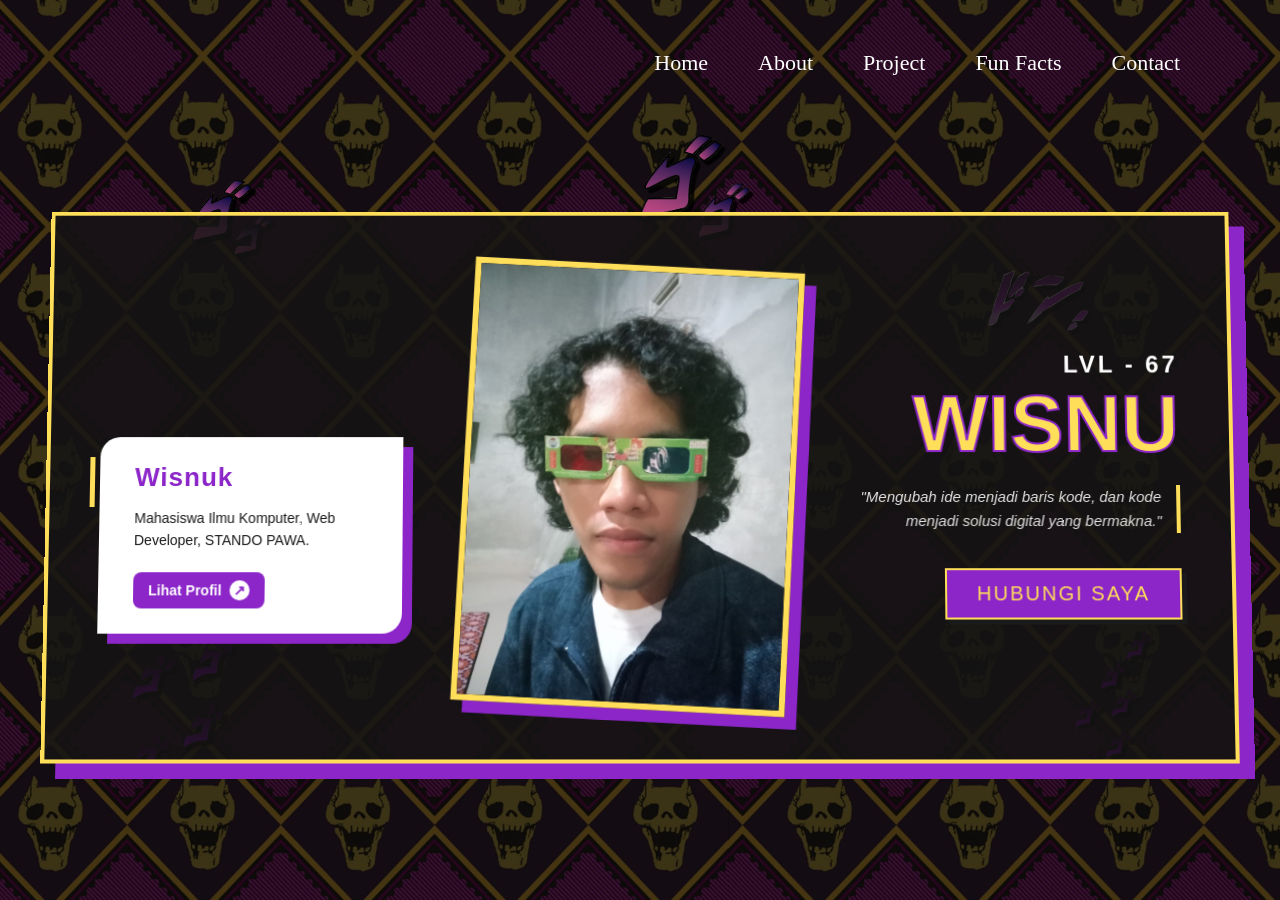
<file: index.html>
<!DOCTYPE html>
<html lang="en">
<head>
    <meta charset="UTF-8">
    <meta name="viewport" content="width=device-width, initial-scale=1.0">
    <title>Portofolio Wisnu</title>
    <link rel="stylesheet" href="css/style.css">
</head>
<body>
    <header>
        <div class="nav-link">
            <a href="index.html">Home</a>
            <a href="about.html">About</a>
            <a href="project.html">Project</a>
            <a href="funfacts.html">Fun Facts</a>
            <a href="contact.html">Contact</a>
        </div>
    </header>
    <main class="jojo-wrapper">
        <div class="gogogo-container">
            <img src="assets/menacing.png" class="gogo g1" alt="menacing">
            <img src="assets/menacing2.png" class="gogo g2" alt="menacing">
            <img src="assets/menacing3.png" class="gogo g3" alt="menacing">
            <img src="assets/menacing2.png" class="gogo g4" alt="menacing">
            <img src="assets/menacing.png" class="gogo g5" alt="menacing">
        </div>

        <div class="jojo-layout" style="align-items: center;">
            <div class="jojo-hero-info">
                <h2 class="info-title">Wisnuk</h2>
                <p class="info-desc">Mahasiswa Ilmu Komputer, Web Developer, STANDO PAWA.</p>
                <div class="info-link">
                    <a href="about.html" class="jojo-btn-small">Lihat Profil <span class="arrow">↗</span></a>
                </div>
            </div>

            <div class="jojo-hero-character">
                <div class="character-placeholder">
                    <img src="assets/Wisnu.jpeg" alt="Foto Wisnu" class="hero-character-img">
                </div>
            </div>

            <div class="jojo-hero-side">
                <h3 class="hero-level">LVL - 67</h3>
                <h1 class="hero-main-name">WISNU</h1>
                <p class="hero-quote">"Mengubah ide menjadi baris kode, dan kode menjadi solusi digital yang bermakna."</p>
                <div class="action-button-jojo">
                    <a href="contact.html">HUBUNGI SAYA</a>
                </div>
            </div>
        </div>
    </main>

    <footer>

    </footer>

</body>
</html>
</file>
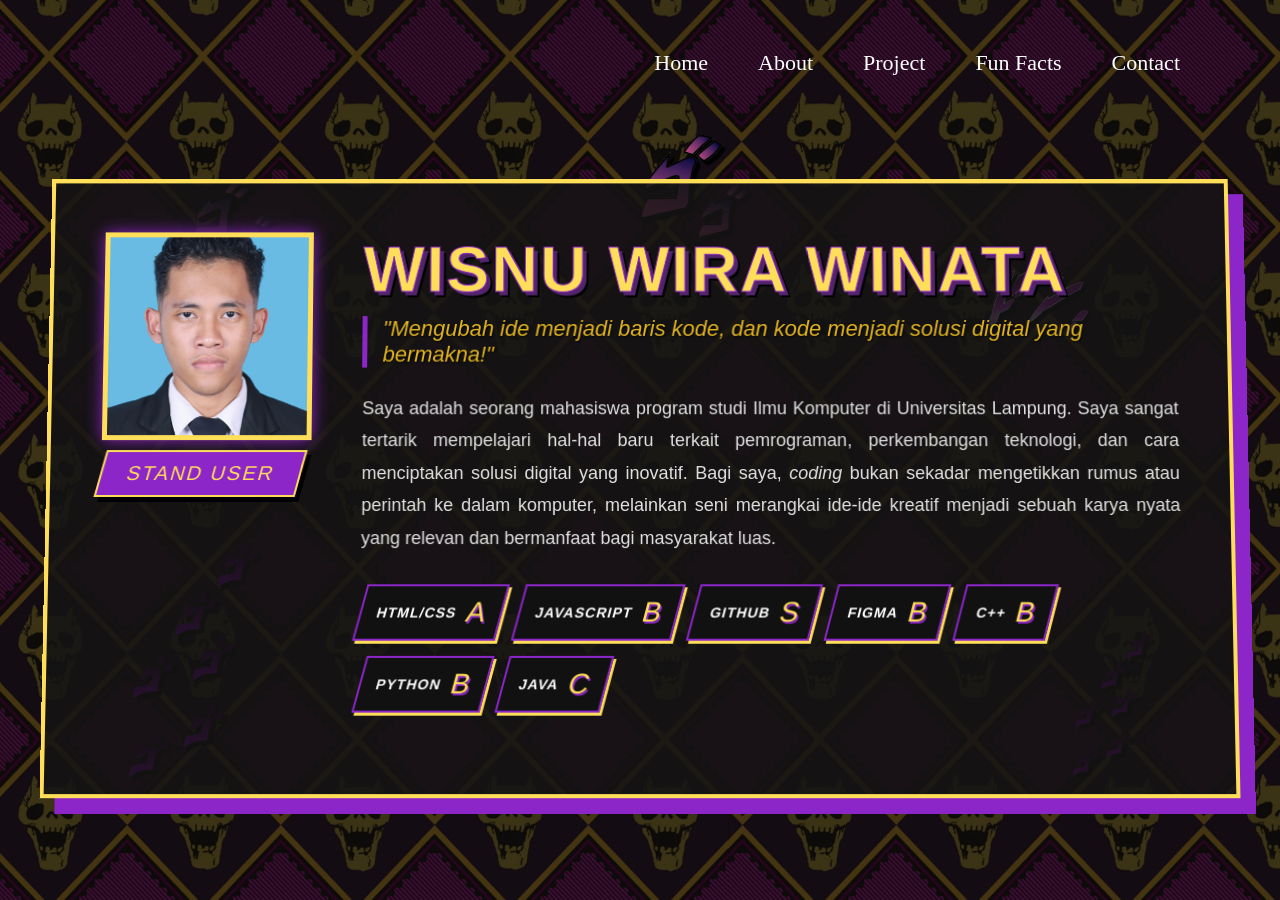
<file: about.html>
<!DOCTYPE html>
<html lang="en">

<head>
    <meta charset="UTF-8">
    <meta name="viewport" content="width=device-width, initial-scale=1.0">
    <title>Portofolio Wisnu</title>
    <link rel="stylesheet" href="css/style.css">
</head>

<body>
    <header>
        <div class="nav-link">
            <a href="index.html">Home</a>
            <a href="about.html">About</a>
            <a href="project.html">Project</a>
            <a href="funfacts.html">Fun Facts</a>
            <a href="contact.html">Contact</a>
        </div>
    </header>

    <main class="jojo-wrapper">
        <div class="gogogo-container">
            <img src="assets/menacing.png" class="gogo g1" alt="menacing">
            <img src="assets/menacing2.png" class="gogo g2" alt="menacing">
            <img src="assets/menacing3.png" class="gogo g3" alt="menacing">
            <img src="assets/menacing2.png" class="gogo g4" alt="menacing">
            <img src="assets/menacing.png" class="gogo g5" alt="menacing">
        </div>

        <div class="jojo-layout">
            <div class="jojo-profile-section">
                <div class="jojo-profile-box">
                    <div class="stand-aura">
                    </div>
                    <div class="character-box">
                        <img src="assets/wisnuprofile.jpg" alt="Foto Wisnu">
                    </div>
                </div>
                <div class="jojo-role-badge">STAND USER</div>
            </div>

            <div class="jojo-info-section">
                <h1 class="jojo-name">WISNU WIRA WINATA</h1>
                <p class="jojo-catchphrase">"Mengubah ide menjadi baris kode, dan kode menjadi solusi digital yang
                    bermakna!"</p>

                <div class="jojo-bio">
                    <p>Saya adalah seorang mahasiswa program studi Ilmu Komputer di Universitas Lampung. Saya sangat
                        tertarik mempelajari hal-hal baru terkait pemrograman, perkembangan teknologi, dan cara
                        menciptakan solusi digital yang inovatif. Bagi saya, <em>coding</em> bukan sekadar mengetikkan
                        rumus atau perintah ke dalam komputer, melainkan seni merangkai ide-ide kreatif menjadi sebuah
                        karya nyata yang relevan dan bermanfaat bagi masyarakat luas.</p>
                </div>

                <div class="jojo-stand-stats">
                    <div class="stat"><span class="stat-name">HTML/CSS</span><span class="stat-grade">A</span></div>
                    <div class="stat"><span class="stat-name">JAVASCRIPT</span><span class="stat-grade">B</span></div>
                    <div class="stat"><span class="stat-name">GITHUB</span><span class="stat-grade">S</span></div>
                    <div class="stat"><span class="stat-name">FIGMA</span><span class="stat-grade">B</span></div>
                    <div class="stat"><span class="stat-name">C++</span><span class="stat-grade">B</span></div>
                    <div class="stat"><span class="stat-name">PYTHON</span><span class="stat-grade">B</span></div>
                    <div class="stat"><span class="stat-name">JAVA</span><span class="stat-grade">C</span></div>
                </div>
            </div>
        </div>
    </main>
</body>

</html>
</file>
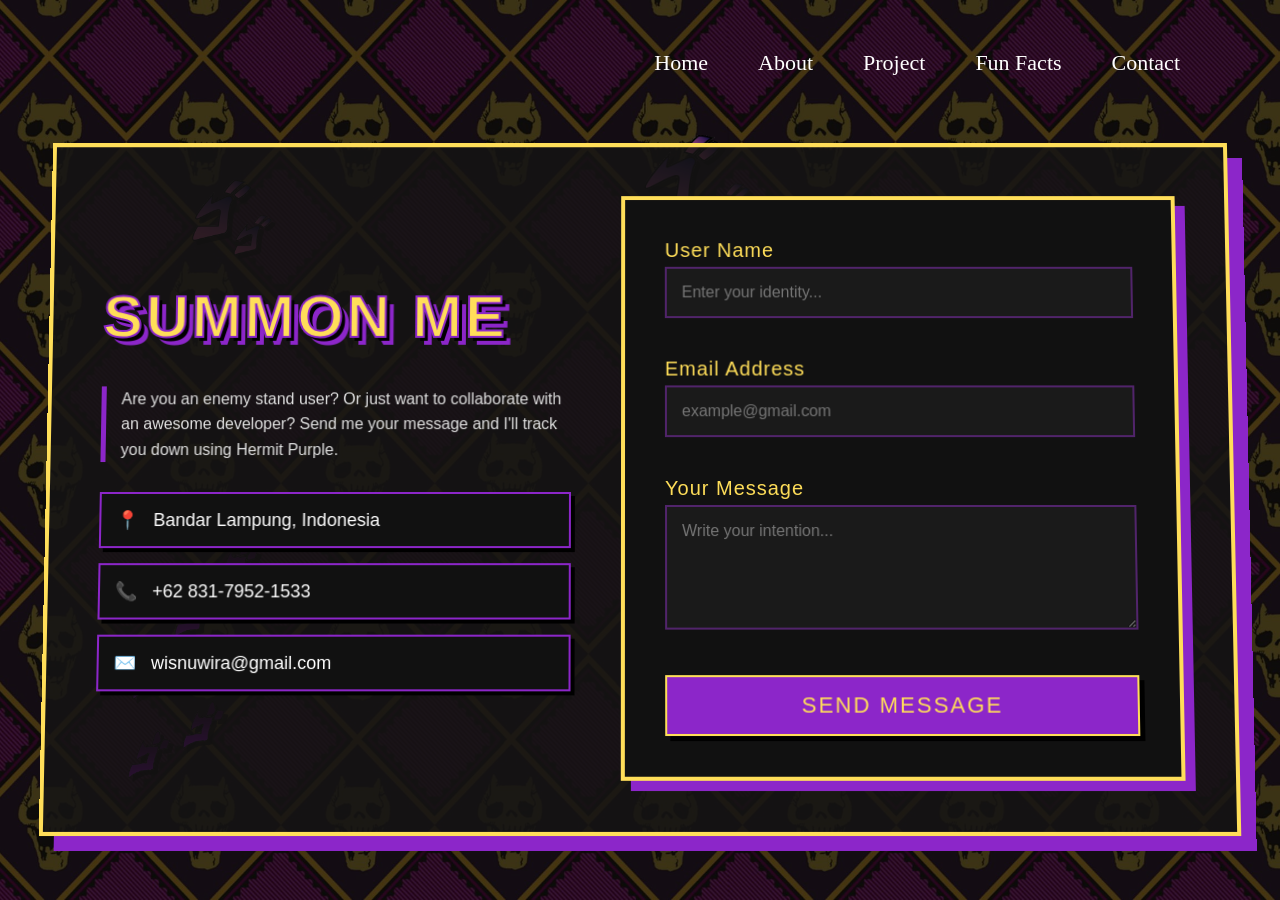
<file: contact.html>
<!DOCTYPE html>
<html lang="en">
<head>
    <meta charset="UTF-8">
    <meta name="viewport" content="width=device-width, initial-scale=1.0">
    <title>Portofolio Wisnu</title>
    <link rel="stylesheet" href="css/style.css">
</head>
<body>
    <header>
        <div class="nav-link">
            <a href="index.html">Home</a>
            <a href="about.html">About</a>
            <a href="project.html">Project</a>
            <a href="funfacts.html">Fun Facts</a>
            <a href="contact.html">Contact</a>
        </div>
    </header>
    
    <main class="jojo-wrapper">
        <div class="gogogo-container">
            <img src="assets/menacing.png" class="gogo g1" alt="menacing">
            <img src="assets/menacing2.png" class="gogo g2" alt="menacing">
            <img src="assets/menacing3.png" class="gogo g3" alt="menacing">
            <img src="assets/menacing2.png" class="gogo g4" alt="menacing">
            <img src="assets/menacing.png" class="gogo g5" alt="menacing">
        </div>

        <div class="jojo-layout contact-layout">
            <div class="contact-info">
                <h1 class="contact-title">SUMMON ME</h1>
                <p class="contact-desc">Are you an enemy stand user? Or just want to collaborate with an awesome developer? Send me your message and I'll track you down using Hermit Purple.</p>
                <div class="contact-methods">
                    <div class="method"><span class="method-icon">📍</span> Bandar Lampung, Indonesia</div>
                    <div class="method"><span class="method-icon">📞</span> +62 831-7952-1533</div>
                    <div class="method"><span class="method-icon">✉️</span> wisnuwira@gmail.com</div>
                </div>
            </div>

            <div class="contact-form-container">
                <form id="contactForm" class="jojo-form">
                    <div class="form-group">
                        <label for="name">User Name</label>
                        <input type="text" id="name" placeholder="Enter your identity...">
                        <span class="error-msg" id="nameError"></span>
                    </div>
                    
                    <div class="form-group">
                        <label for="email">Email Address</label>
                        <input type="text" id="email" placeholder="example@gmail.com">
                        <span class="error-msg" id="emailError"></span>
                    </div>

                    <div class="form-group">
                        <label for="message">Your Message</label>
                        <textarea id="message" rows="5" placeholder="Write your intention..."></textarea>
                        <span class="error-msg" id="messageError"></span>
                    </div>

                    <button type="submit" class="jojo-submit-btn">Send Message</button>
                </form>
            </div>
            
            <div id="successModal" class="jojo-modal">
                <div class="modal-content">
                    <h2 class="modal-title">GREAT DAZE!</h2>
                    <p>Your message has been successfully transmitted. I'll get back to you soon.</p>
                    <button id="closeModalBtn" class="action-button-jojo" style="background:#111; color:#ffde59;">Close</button>
                </div>
            </div>
        </div>

        <script src="js/script.js"></script>
    </main>
</body>
</html>
</file>
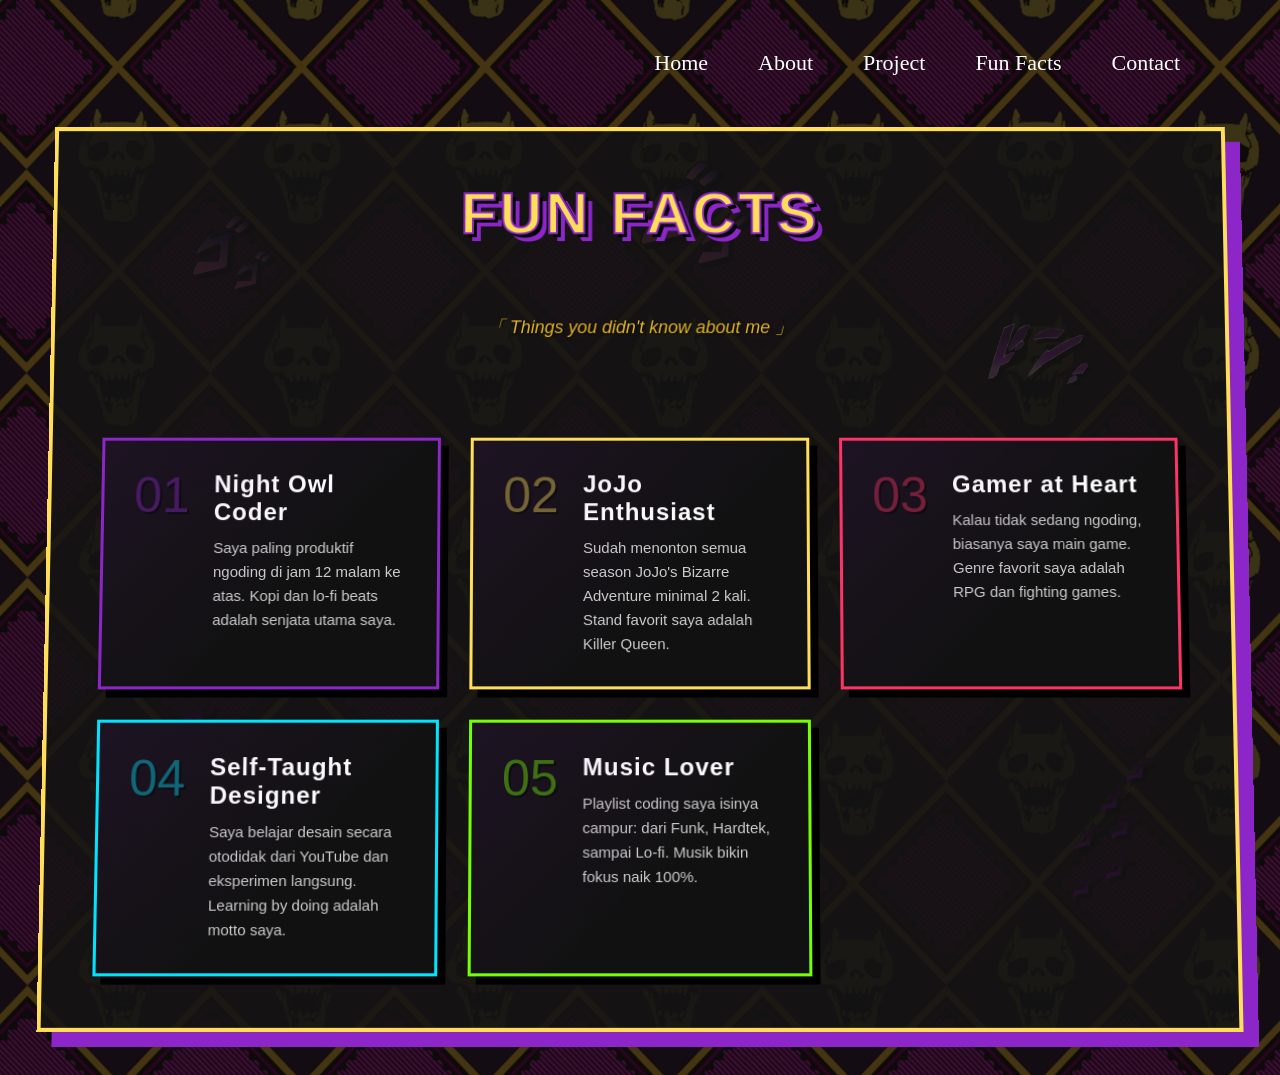
<file: funfacts.html>
<!DOCTYPE html>
<html lang="en">
<head>
    <meta charset="UTF-8">
    <meta name="viewport" content="width=device-width, initial-scale=1.0">
    <title>Fun Facts - Wisnu</title>
    <link rel="stylesheet" href="css/style.css">
</head>
<body>
    <header>
        <div class="nav-link">
            <a href="index.html">Home</a>
            <a href="about.html">About</a>
            <a href="project.html">Project</a>
            <a href="funfacts.html">Fun Facts</a>
            <a href="contact.html">Contact</a>
        </div>
    </header>
    
    <main class="jojo-wrapper">
        <div class="gogogo-container">
            <img src="assets/menacing.png" class="gogo g1" alt="menacing">
            <img src="assets/menacing2.png" class="gogo g2" alt="menacing">
            <img src="assets/menacing3.png" class="gogo g3" alt="menacing">
            <img src="assets/menacing2.png" class="gogo g4" alt="menacing">
            <img src="assets/menacing.png" class="gogo g5" alt="menacing">
        </div>

        <div class="jojo-layout funfacts-layout">
            <h1 class="funfacts-title">FUN FACTS</h1>
            <p class="funfacts-subtitle">「 Things you didn't know about me 」</p>

            <div class="funfacts-grid">

                <div class="funfact-card" style="--accent: #8c26c9;">
                    <div class="funfact-number">01</div>
                    <div class="funfact-content">
                        <h3>Night Owl Coder</h3>
                        <p>Saya paling produktif ngoding di jam 12 malam ke atas. Kopi dan lo-fi beats adalah senjata utama saya.</p>
                    </div>
                </div>

                <div class="funfact-card" style="--accent: #ffde59;">
                    <div class="funfact-number">02</div>
                    <div class="funfact-content">
                        <h3>JoJo Enthusiast</h3>
                        <p>Sudah menonton semua season JoJo's Bizarre Adventure minimal 2 kali. Stand favorit saya adalah Killer Queen.</p>
                    </div>
                </div>

                <div class="funfact-card" style="--accent: #ff3366;">
                    <div class="funfact-number">03</div>
                    <div class="funfact-content">
                        <h3>Gamer at Heart</h3>
                        <p>Kalau tidak sedang ngoding, biasanya saya main game. Genre favorit saya adalah RPG dan fighting games.</p>
                    </div>
                </div>

                <div class="funfact-card" style="--accent: #00e5ff;">
                    <div class="funfact-number">04</div>
                    <div class="funfact-content">
                        <h3>Self-Taught Designer</h3>
                        <p>Saya belajar desain secara otodidak dari YouTube dan eksperimen langsung. Learning by doing adalah motto saya.</p>
                    </div>
                </div>

                <div class="funfact-card" style="--accent: #76ff03;">
                    <div class="funfact-number">05</div>
                    <div class="funfact-content">
                        <h3>Music Lover</h3>
                        <p>Playlist coding saya isinya campur: dari Funk, Hardtek, sampai Lo-fi. Musik bikin fokus naik 100%.</p>
                    </div>
                </div>

            </div>
        </div>
    </main>
</body>
</html>
</file>
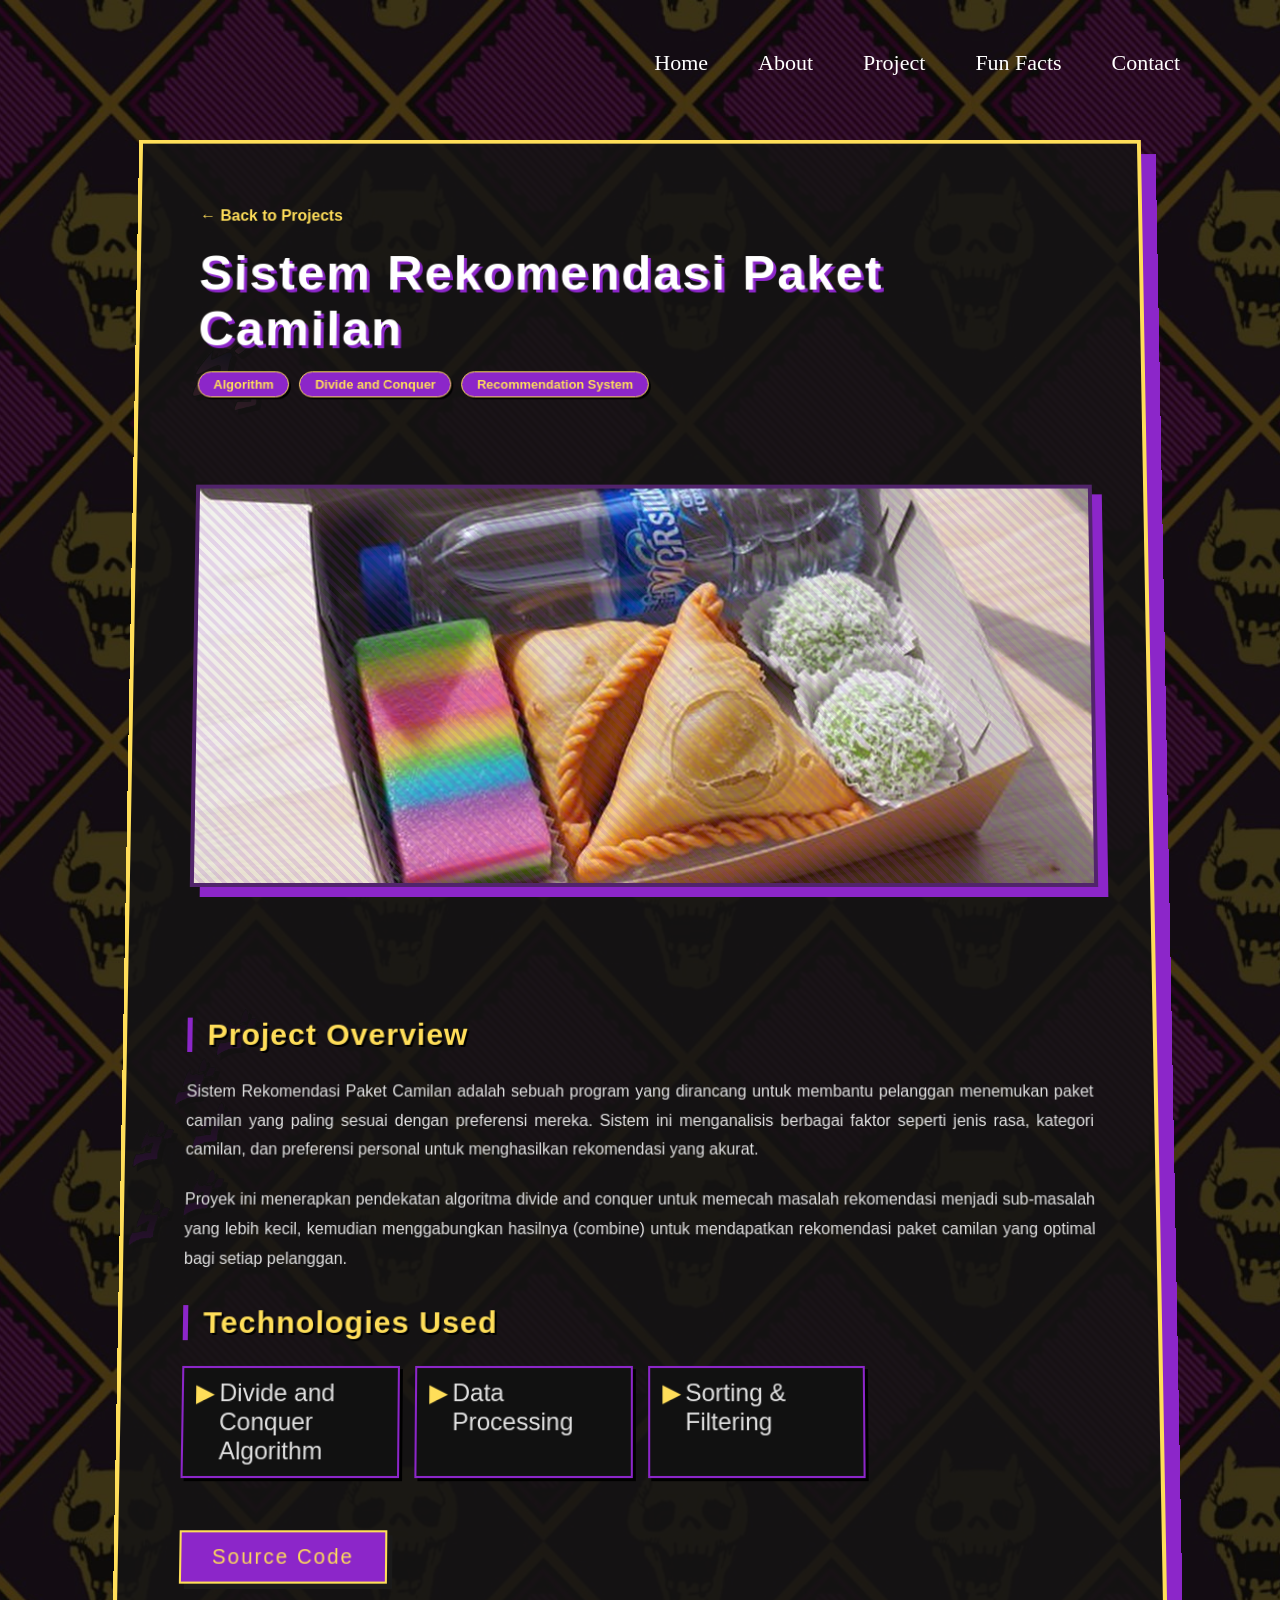
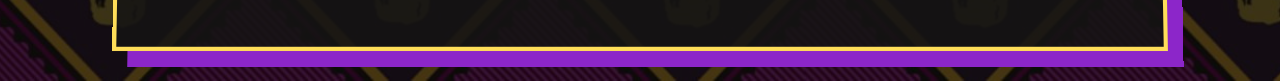
<file: project-detail-camilan.html>
<!DOCTYPE html>
<html lang="en">
<head>
    <meta charset="UTF-8">
    <meta name="viewport" content="width=device-width, initial-scale=1.0">
    <title>Sistem Rekomendasi Camilan - Wisnu</title>
    <link rel="stylesheet" href="css/style.css">
</head>
<body>
    <header>
        <div class="nav-link">
            <a href="index.html">Home</a>
            <a href="about.html">About</a>
            <a href="project.html">Project</a>
            <a href="funfacts.html">Fun Facts</a>
            <a href="contact.html">Contact</a>
        </div>
    </header>
    
    <main class="jojo-wrapper">
        <div class="gogogo-container">
            <img src="assets/menacing.png" class="gogo g1" alt="menacing">
            <img src="assets/menacing2.png" class="gogo g2" alt="menacing">
            <img src="assets/menacing3.png" class="gogo g3" alt="menacing">
        </div>

        <div class="jojo-layout detail-layout">
            <div class="detail-header">
                <a href="project.html" class="back-btn">&larr; Back to Projects</a>
                <h1 class="detail-title">Sistem Rekomendasi Paket Camilan</h1>
                <div class="detail-tags">
                    <span class="tag">Algorithm</span>
                    <span class="tag">Divide and Conquer</span>
                    <span class="tag">Recommendation System</span>
                </div>
            </div>

            <div class="detail-media">
                <img src="assets/sistem_cemilan.jpg" alt="Sistem Rekomendasi Camilan">
            </div>

            <div class="detail-content">
                <h2>Project Overview</h2>
                <p>Sistem Rekomendasi Paket Camilan adalah sebuah program yang dirancang untuk membantu pelanggan menemukan paket camilan yang paling sesuai dengan preferensi mereka. Sistem ini menganalisis berbagai faktor seperti jenis rasa, kategori camilan, dan preferensi personal untuk menghasilkan rekomendasi yang akurat.</p>
                <p>Proyek ini menerapkan pendekatan algoritma divide and conquer untuk memecah masalah rekomendasi menjadi sub-masalah yang lebih kecil, kemudian menggabungkan hasilnya (combine) untuk mendapatkan rekomendasi paket camilan yang optimal bagi setiap pelanggan.</p>

                <h2>Technologies Used</h2>
                <ul class="tech-list">
                    <li>Divide and Conquer Algorithm</li>
                    <li>Data Processing</li>
                    <li>Sorting & Filtering</li>
                </ul>

                <div class="detail-actions">
                    <div class="action-button-jojo">
                        <a href="https://github.com/PututArli/project_UAP_Petruk_Responsi.git" target="_blank">Source Code</a>
                    </div>
                </div>
            </div>
        </div>
    </main>
</body>
</html>
</file>
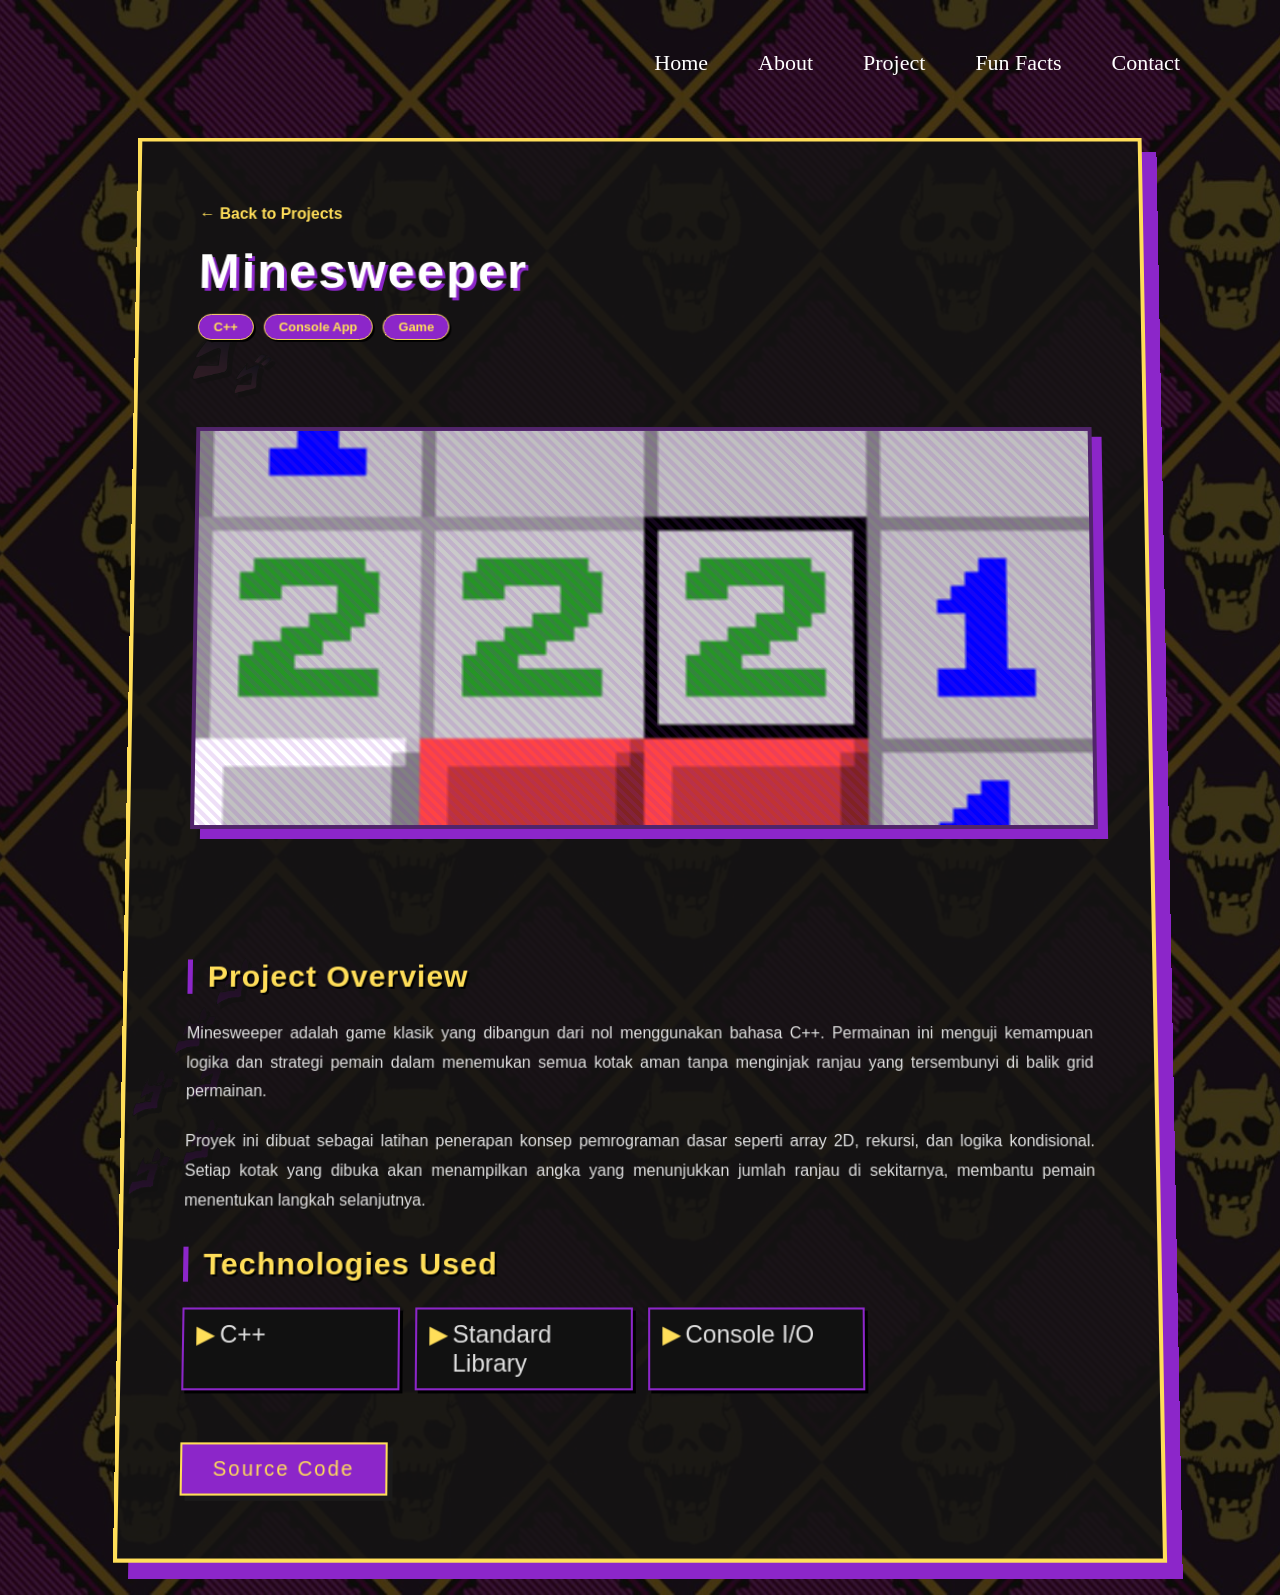
<file: project-detail-minesweeper.html>
<!DOCTYPE html>
<html lang="en">
<head>
    <meta charset="UTF-8">
    <meta name="viewport" content="width=device-width, initial-scale=1.0">
    <title>Minesweeper - Wisnu</title>
    <link rel="stylesheet" href="css/style.css">
</head>
<body>
    <header>
        <div class="nav-link">
            <a href="index.html">Home</a>
            <a href="about.html">About</a>
            <a href="project.html">Project</a>
            <a href="funfacts.html">Fun Facts</a>
            <a href="contact.html">Contact</a>
        </div>
    </header>
    
    <main class="jojo-wrapper">
        <div class="gogogo-container">
            <img src="assets/menacing.png" class="gogo g1" alt="menacing">
            <img src="assets/menacing2.png" class="gogo g2" alt="menacing">
            <img src="assets/menacing3.png" class="gogo g3" alt="menacing">
        </div>

        <div class="jojo-layout detail-layout">
            <div class="detail-header">
                <a href="project.html" class="back-btn">&larr; Back to Projects</a>
                <h1 class="detail-title">Minesweeper</h1>
                <div class="detail-tags">
                    <span class="tag">C++</span>
                    <span class="tag">Console App</span>
                    <span class="tag">Game</span>
                </div>
            </div>

            <div class="detail-media">
                <img src="assets/minesweeper.png" alt="Minesweeper">
            </div>

            <div class="detail-content">
                <h2>Project Overview</h2>
                <p>Minesweeper adalah game klasik yang dibangun dari nol menggunakan bahasa C++. Permainan ini menguji kemampuan logika dan strategi pemain dalam menemukan semua kotak aman tanpa menginjak ranjau yang tersembunyi di balik grid permainan.</p>
                <p>Proyek ini dibuat sebagai latihan penerapan konsep pemrograman dasar seperti array 2D, rekursi, dan logika kondisional. Setiap kotak yang dibuka akan menampilkan angka yang menunjukkan jumlah ranjau di sekitarnya, membantu pemain menentukan langkah selanjutnya.</p>

                <h2>Technologies Used</h2>
                <ul class="tech-list">
                    <li>C++</li>
                    <li>Standard Library</li>
                    <li>Console I/O</li>
                </ul>

                <div class="detail-actions">
                    <div class="action-button-jojo">
                        <a href="https://github.com/WisnuWirWin/game-minesweeper.git" target="_blank">Source Code</a>
                    </div>
                </div>
            </div>
        </div>
    </main>
</body>
</html>
</file>
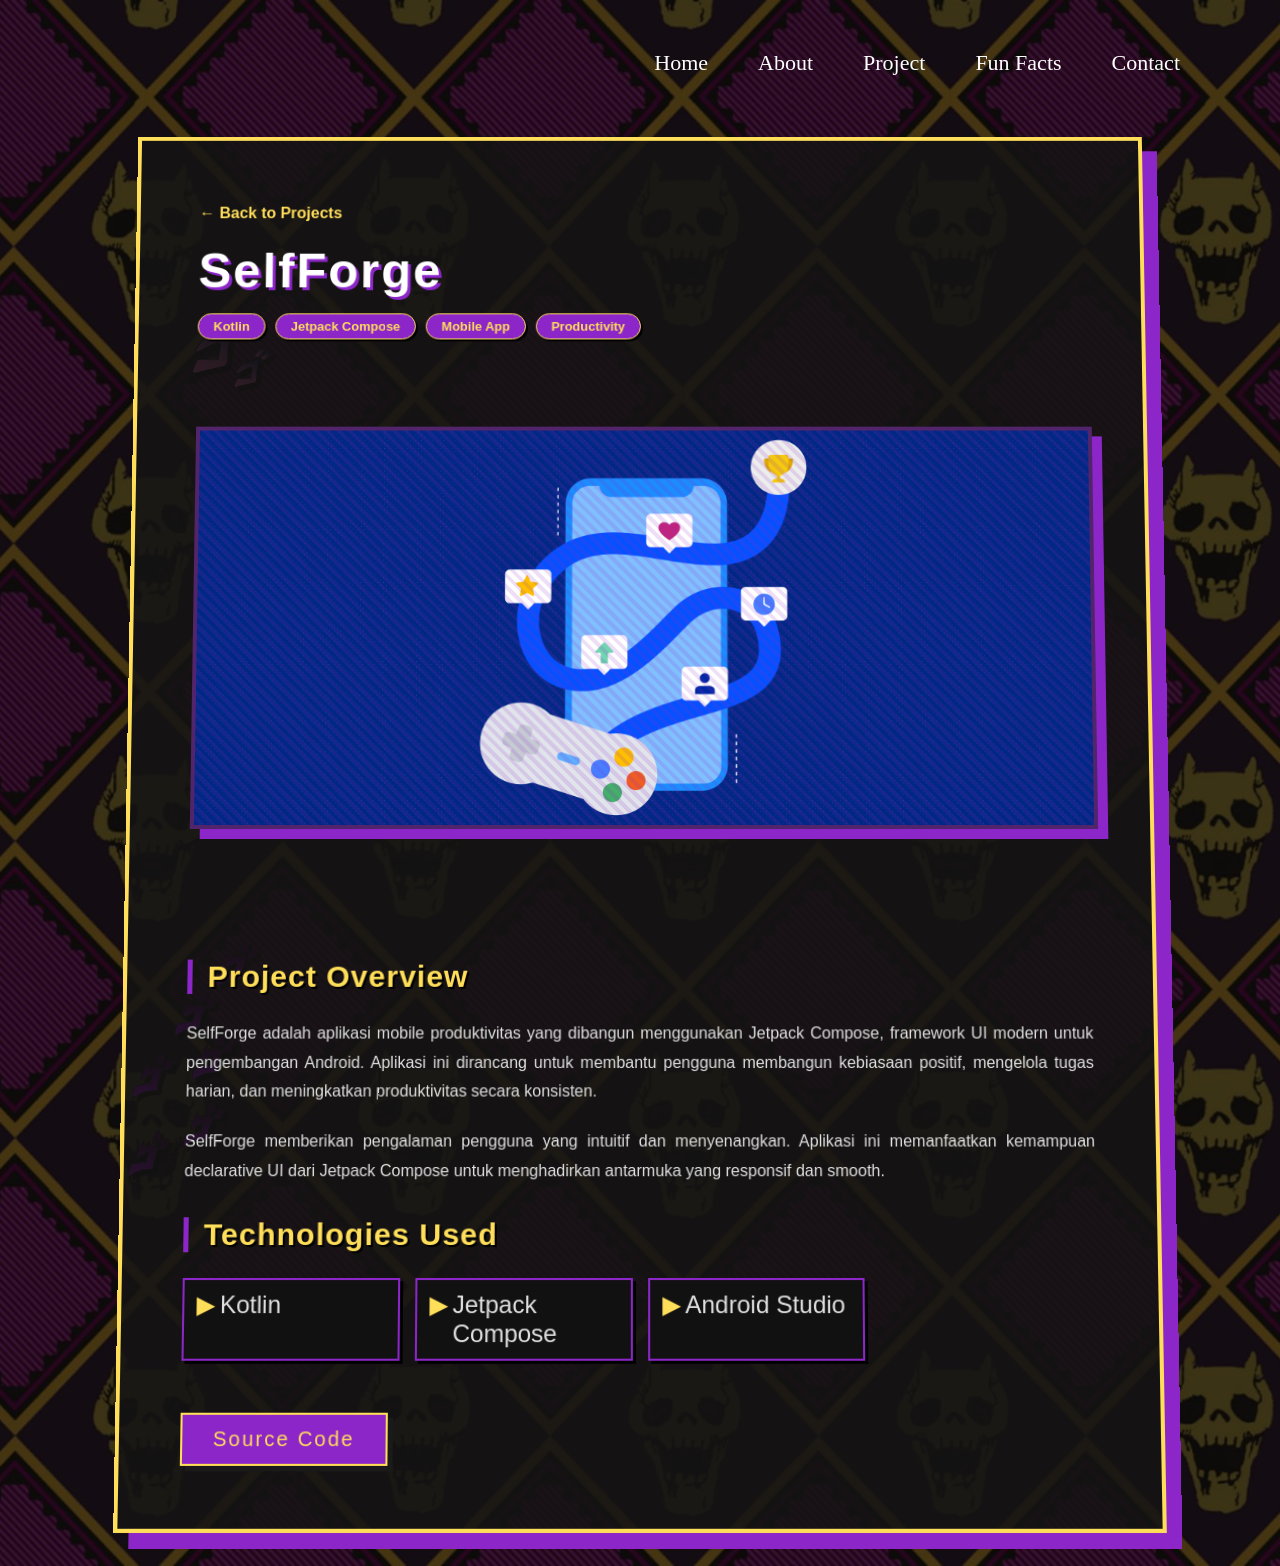
<file: project-detail-selfforge.html>
<!DOCTYPE html>
<html lang="en">
<head>
    <meta charset="UTF-8">
    <meta name="viewport" content="width=device-width, initial-scale=1.0">
    <title>SelfForge - Wisnu</title>
    <link rel="stylesheet" href="css/style.css">
</head>
<body>
    <header>
        <div class="nav-link">
            <a href="index.html">Home</a>
            <a href="about.html">About</a>
            <a href="project.html">Project</a>
            <a href="funfacts.html">Fun Facts</a>
            <a href="contact.html">Contact</a>
        </div>
    </header>
    
    <main class="jojo-wrapper">
        <div class="gogogo-container">
            <img src="assets/menacing.png" class="gogo g1" alt="menacing">
            <img src="assets/menacing2.png" class="gogo g2" alt="menacing">
            <img src="assets/menacing3.png" class="gogo g3" alt="menacing">
        </div>

        <div class="jojo-layout detail-layout">
            <div class="detail-header">
                <a href="project.html" class="back-btn">&larr; Back to Projects</a>
                <h1 class="detail-title">SelfForge</h1>
                <div class="detail-tags">
                    <span class="tag">Kotlin</span>
                    <span class="tag">Jetpack Compose</span>
                    <span class="tag">Mobile App</span>
                    <span class="tag">Productivity</span>
                </div>
            </div>

            <div class="detail-media">
                <img src="assets/selfforge.png" alt="SelfForge App">
            </div>

            <div class="detail-content">
                <h2>Project Overview</h2>
                <p>SelfForge adalah aplikasi mobile produktivitas yang dibangun menggunakan Jetpack Compose, framework UI modern untuk pengembangan Android. Aplikasi ini dirancang untuk membantu pengguna membangun kebiasaan positif, mengelola tugas harian, dan meningkatkan produktivitas secara konsisten.</p>
                <p>SelfForge memberikan pengalaman pengguna yang intuitif dan menyenangkan. Aplikasi ini memanfaatkan kemampuan declarative UI dari Jetpack Compose untuk menghadirkan antarmuka yang responsif dan smooth.</p>

                <h2>Technologies Used</h2>
                <ul class="tech-list">
                    <li>Kotlin</li>
                    <li>Jetpack Compose</li>
                    <li>Android Studio</li>
                </ul>

                <div class="detail-actions">
                    <div class="action-button-jojo">
                        <a href="https://github.com/WisnuWirWin/PrakTAM_2417051035.git" target="_blank">Source Code</a>
                    </div>
                </div>
            </div>
        </div>
    </main>
</body>
</html>
</file>
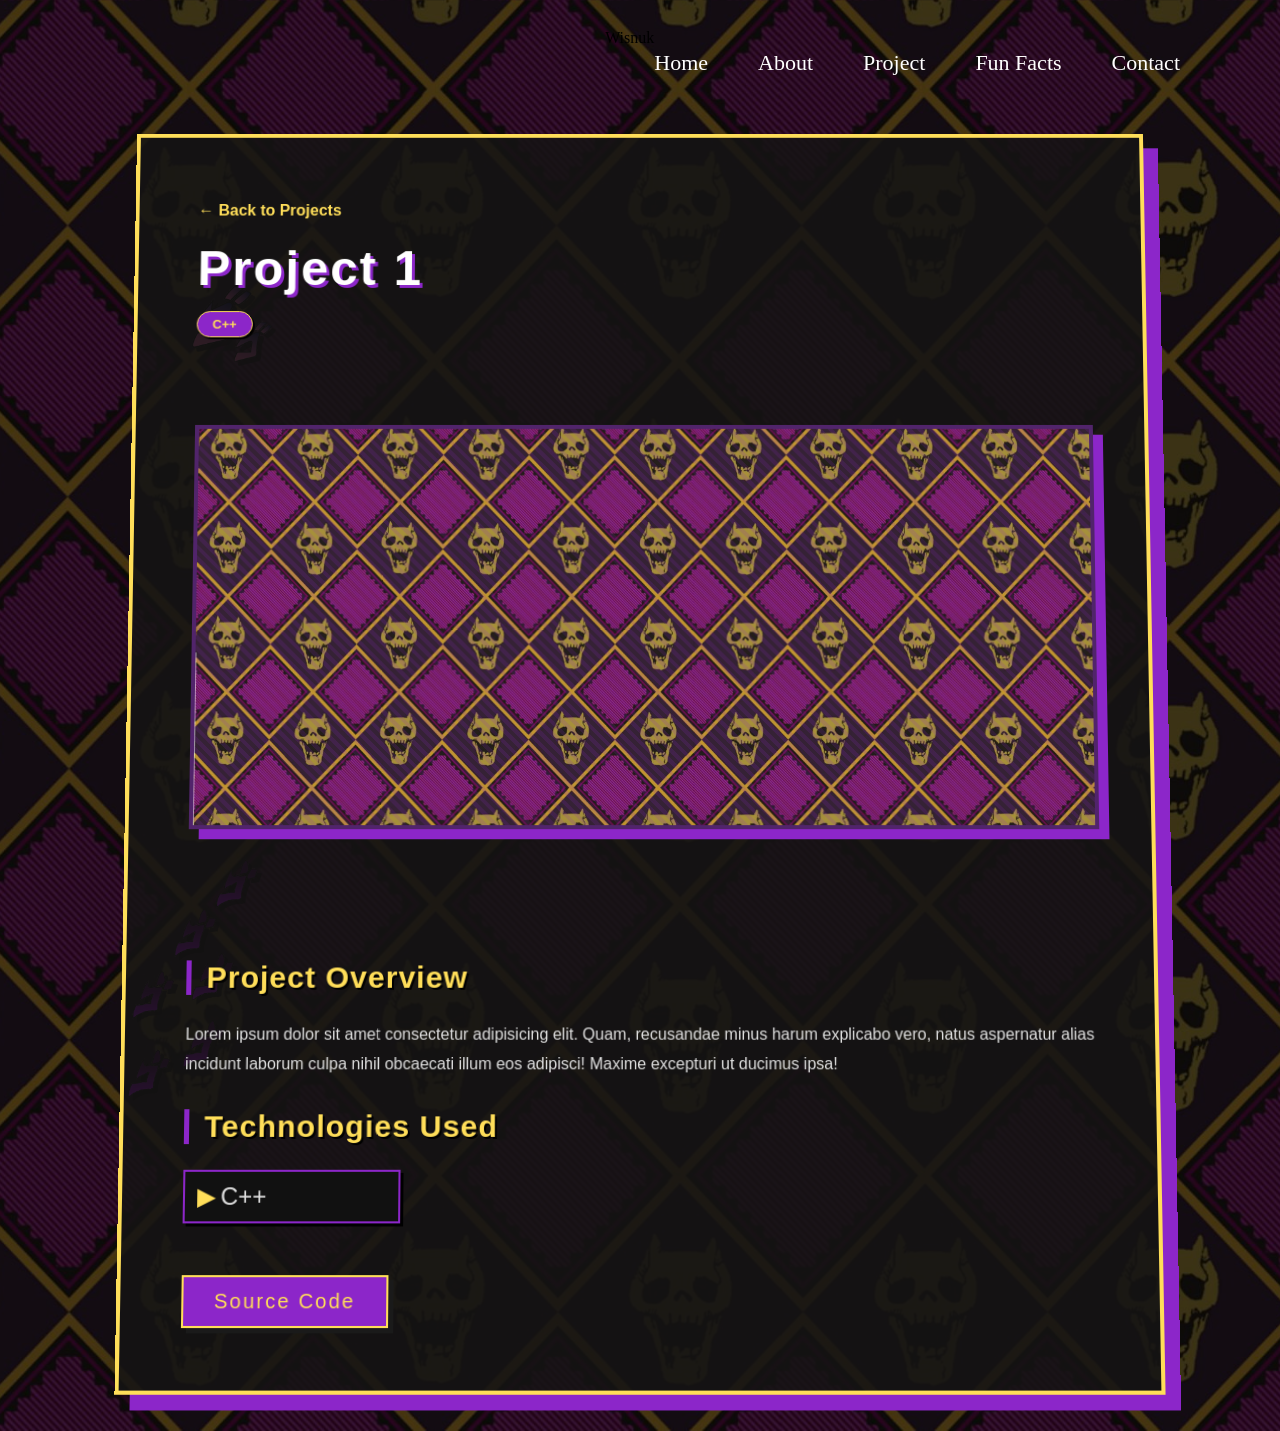
<file: project-detail.html>
<!DOCTYPE html>
<html lang="en">
<head>
    <meta charset="UTF-8">
    <meta name="viewport" content="width=device-width, initial-scale=1.0">
    <title>Project Details - Wisnu</title>
    <link rel="stylesheet" href="css/style.css">
</head>
<body>
    <header>
        <a class="logo">Wisnuk</a>
        <div class="nav-link">
            <a href="index.html">Home</a>
            <a href="about.html">About</a>
            <a href="project.html">Project</a>
            <a href="funfacts.html">Fun Facts</a>
            <a href="contact.html">Contact</a>
        </div>
    </header>
    
    <main class="jojo-wrapper">
        <div class="gogogo-container">
            <img src="assets/menacing.png" class="gogo g1" alt="menacing">
            <img src="assets/menacing2.png" class="gogo g2" alt="menacing">
            <img src="assets/menacing3.png" class="gogo g3" alt="menacing">
        </div>

        <div class="jojo-layout detail-layout">
            <div class="detail-header">
                <a href="project.html" class="back-btn">&larr; Back to Projects</a>
                <h1 class="detail-title">Project 1</h1>
                <div class="detail-tags">
                    <span class="tag">C++</span>
                </div>
            </div>

            <div class="detail-media">
                <img src="assets/background.jpg" alt="Cybernetic Interface">
            </div>

            <div class="detail-content">
                <h2>Project Overview</h2>
                <p>Lorem ipsum dolor sit amet consectetur adipisicing elit. Quam, recusandae minus harum explicabo vero, natus aspernatur alias incidunt laborum culpa nihil obcaecati illum eos adipisci! Maxime excepturi ut ducimus ipsa!</p>
                
                <h2>Technologies Used</h2>
                <ul class="tech-list">
                    <li>C++</li>
                </ul>

                <div class="detail-actions">
                    <div class="action-button-jojo">
                        <a href="#">Source Code</a>
                    </div>
                </div>
            </div>
        </div>
    </main>
</body>
</html>
</file>
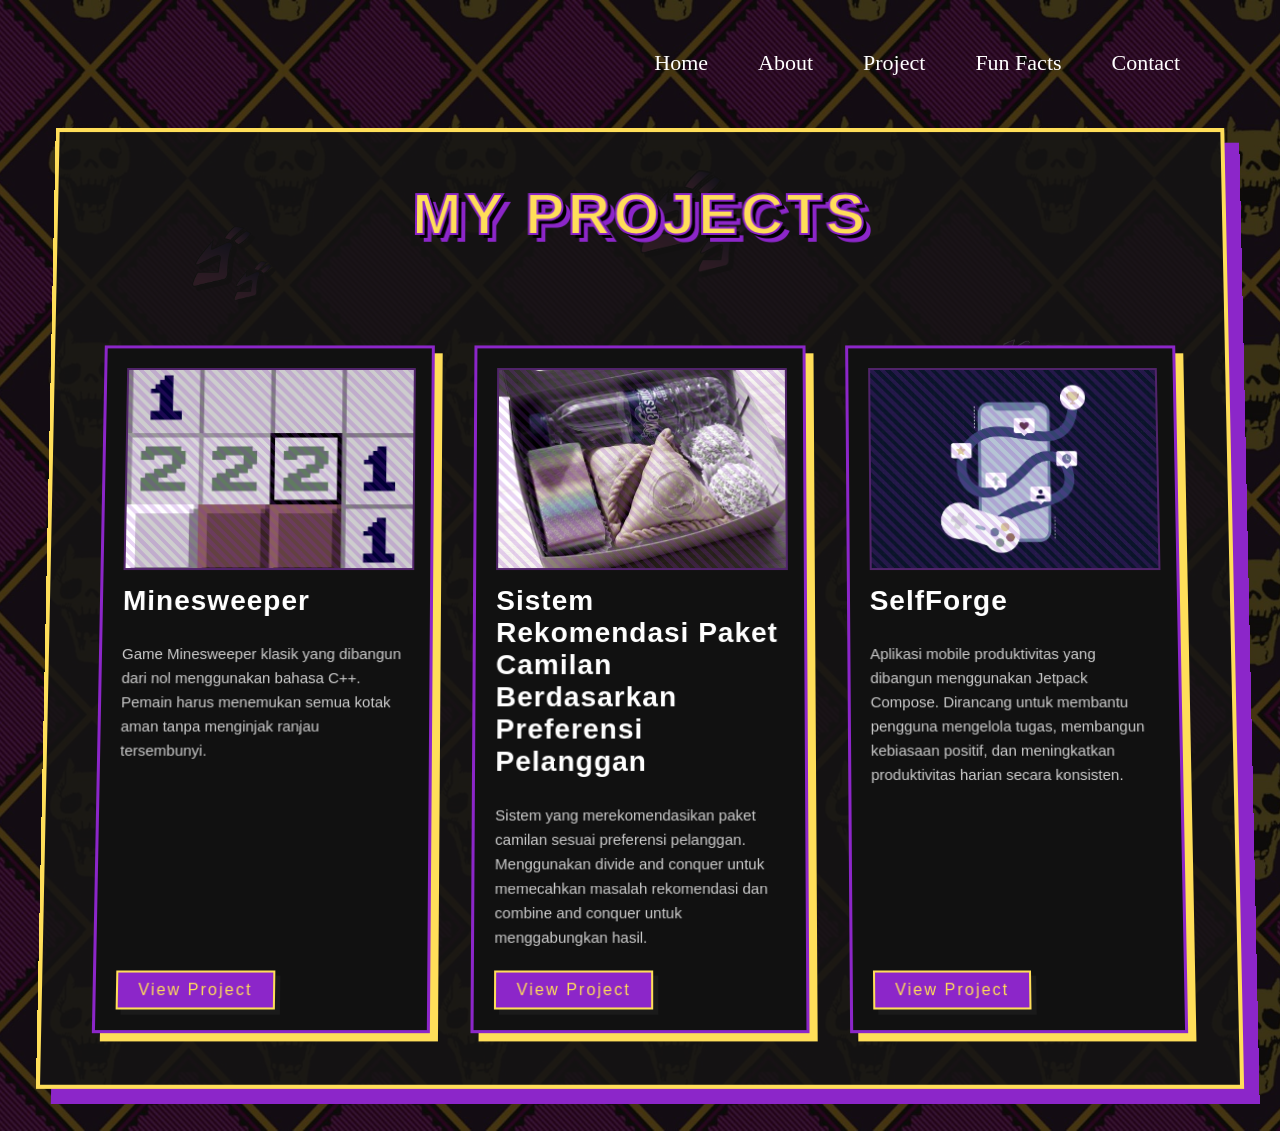
<file: project.html>
<!DOCTYPE html>
<html lang="en">

<head>
    <meta charset="UTF-8">
    <meta name="viewport" content="width=device-width, initial-scale=1.0">
    <title>Portofolio Wisnu</title>
    <link rel="stylesheet" href="css/style.css">
</head>

<body>
    <header>
        <div class="nav-link">
            <a href="index.html">Home</a>
            <a href="about.html">About</a>
            <a href="project.html">Project</a>
            <a href="funfacts.html">Fun Facts</a>
            <a href="contact.html">Contact</a>
        </div>
    </header>

    <main class="jojo-wrapper">
        <div class="gogogo-container">
            <img src="assets/menacing.png" class="gogo g1" alt="menacing">
            <img src="assets/menacing2.png" class="gogo g2" alt="menacing">
            <img src="assets/menacing3.png" class="gogo g3" alt="menacing">
            <img src="assets/menacing2.png" class="gogo g4" alt="menacing">
            <img src="assets/menacing.png" class="gogo g5" alt="menacing">
        </div>

        <div class="jojo-layout jojo-projects-layout">
            <h1 class="jojo-projects-title">MY PROJECTS</h1>
            <div class="projects-grid">

                <div class="jojo-project-card">
                    <div class="project-img-box">
                        <img src="assets/minesweeper.png" alt="minesweeper">
                    </div>
                    <div class="project-info">
                        <h3 class="project-title">Minesweeper</h3>
                        <p class="project-desc">Game Minesweeper klasik yang dibangun dari nol menggunakan bahasa C++. Pemain harus menemukan semua kotak aman tanpa menginjak ranjau tersembunyi.</p>
                        <div class="project-links action-button-jojo">
                            <a href="project-detail-minesweeper.html">View Project</a>
                        </div>
                    </div>
                </div>

                <div class="jojo-project-card">
                    <div class="project-img-box">
                        <img src="assets/sistem_cemilan.jpg" alt="sistem_cemilan">
                    </div>
                    <div class="project-info">
                        <h3 class="project-title">Sistem Rekomendasi Paket Camilan Berdasarkan Preferensi Pelanggan</h3>
                        <p class="project-desc">Sistem yang merekomendasikan paket camilan sesuai preferensi pelanggan. Menggunakan divide and conquer untuk memecahkan masalah rekomendasi dan combine and conquer untuk menggabungkan hasil.</p>
                        <div class="project-links action-button-jojo">
                            <a href="project-detail-camilan.html">View Project</a>
                        </div>
                    </div>
                </div>

                <div class="jojo-project-card">
                    <div class="project-img-box">
                        <img src="assets/selfforge.png" alt="selfforge">
                    </div>
                    <div class="project-info">
                        <h3 class="project-title">SelfForge</h3>
                        <p class="project-desc">Aplikasi mobile produktivitas yang dibangun menggunakan Jetpack Compose. Dirancang untuk membantu pengguna mengelola tugas, membangun kebiasaan positif, dan meningkatkan produktivitas harian secara konsisten.</p>
                        <div class="project-links action-button-jojo">
                            <a href="project-detail-selfforge.html">View Project</a>
                        </div>
                    </div>
                </div>

            </div>
        </div>
    </main>
</body>

</html>
</file>
<file: css/style.css>
.nav-link {
    display: flex;
    gap: 50px;
    align-items: center;
    padding-right: 100px;
    margin-top: 50px;
    font-size: 22px;
    font-family: 'Poppins';
    color: white;
}

.nav-link a {
    color: inherit;
    text-decoration: none;
}

body {
    margin: 0;
    min-height: 100vh;
    background: radial-gradient(circle at center, #341f83 0%, #141313 50%);
}

header {
    position: fixed;
    width: 100%;
    display: flex;
    justify-content: flex-end;
    align-items: center;
    z-index: 999;
}

main {
    padding-left: 100px;
    color: white;
    font-size: 24px;
    min-height: 100vh;
    display: flex;
    flex-direction: column;
    justify-content: center;
    box-sizing: border-box;
}

.jojo-hero-wrapper {
    min-height: 100vh;
    width: 100%;
    display: flex;
    justify-content: center;
    align-items: center;
    position: relative;
    overflow: hidden;
    padding-top: 80px;
    background-image: url('../assets/background.jpg');
    background-size: cover;
    background-position: center;
    background-repeat: no-repeat;
}



.jojo-hero-content {
    display: flex;
    justify-content: space-between;
    align-items: center;
    width: 100%;
    max-width: 1400px;
    padding: 0 50px;
    z-index: 2;
    position: relative;
}

.jojo-hero-info {
    background: #fff;
    padding: 25px 35px;
    width: 250px;
    border-radius: 20px 0 20px 0;
    box-shadow: 10px 10px 0px #8c26c9;
    transform: translateY(50px);
    animation: floatingInfo 4s ease-in-out infinite;
    position: relative;
}
.jojo-hero-info::before {
    content: '';
    position: absolute;
    left: -10px;
    top: 20px;
    width: 5px;
    height: 50px;
    background-color: #ffde59;
}

@keyframes floatingInfo {
    0%, 100% { transform: translateY(50px); }
    50% { transform: translateY(35px); }
}

.info-title {
    font-family: 'Impact', sans-serif;
    color: #8c26c9;
    margin: 0 0 10px 0;
    font-size: 26px;
    letter-spacing: 1px;
}

.info-desc {
    font-family: 'Poppins', sans-serif;
    font-size: 14px;
    color: #1a1a1a;
    line-height: 1.6;
    margin-bottom: 20px;
}

.jojo-btn-small {
    background-color: #8c26c9;
    color: white;
    padding: 8px 15px;
    border-radius: 8px;
    text-decoration: none;
    font-family: 'Poppins', sans-serif;
    font-weight: bold;
    font-size: 14px;
    display: inline-flex;
    align-items: center;
    gap: 8px;
    transition: 0.3s;
}
.jojo-btn-small:hover {
    background-color: #1a1a1a;
}
.jojo-btn-small .arrow {
    background: #fff;
    color: #8c26c9;
    border-radius: 50%;
    width: 20px;
    height: 20px;
    display: flex;
    justify-content: center;
    align-items: center;
}

.jojo-hero-character {
    flex: 1;
    display: flex;
    justify-content: center;
    align-items: center;
}

.character-placeholder {
    width: 320px;
    height: auto;
    position: relative;
    border: 6px solid #ffde59;
    box-shadow: 12px 12px 0px #8c26c9;
    transform: rotate(3deg);
    transition: 0.3s ease;
    overflow: hidden;
    background: #141313;
}

.character-placeholder:hover {
    transform: rotate(0deg) scale(1.05);
    box-shadow: 15px 15px 0px #ffde59;
}

.hero-character-img {
    width: 100%;
    height: 100%;
    object-fit: cover;
    display: block;
}

.jojo-hero-side {
    width: 350px;
    text-align: right;
    display: flex;
    flex-direction: column;
    justify-content: center;
    gap: 10px;
}

.hero-level {
    font-family: 'Impact', sans-serif;
    font-size: 24px;
    color: #fff;
    margin: 0;
    letter-spacing: 3px;
}

.hero-main-name {
    font-family: 'Impact', sans-serif;
    font-size: 80px;
    color: #ffde59;
    -webkit-text-stroke: 2px #8c26c9;
    margin: 0;
    line-height: 0.9;
}

.hero-quote {
    font-family: 'Poppins', sans-serif;
    font-size: 15px;
    font-style: italic;
    color: #e0e0e0;
    line-height: 1.6;
    margin-top: 15px;
    margin-bottom: 25px;
    border-right: 4px solid #ffde59;
    padding-right: 15px;
}

.action-button-jojo a {
    background-color: #8c26c9;
    color: #ffde59;
    padding: 12px 30px;
    font-family: 'Impact', sans-serif;
    font-size: 20px;
    text-decoration: none;
    letter-spacing: 2px;
    border: 2px solid #ffde59;
    box-shadow: 5px 5px 0px #1a1a1a;
    transition: 0.2s;
    display: inline-block;
}
.action-button-jojo a:hover {
    transform: translate(-3px, -3px);
    box-shadow: 8px 8px 0px #1a1a1a;
}

.jojo-wrapper {
    padding: 120px 100px 50px 100px;
    min-height: 100vh;
    display: flex;
    justify-content: center;
    align-items: center;
    position: relative;
    overflow: hidden;
    background-image: url('../assets/background.jpg');
    background-size: cover;
    background-position: center;
    background-blend-mode: multiply;
    background-color: rgba(20, 19, 19, 0.7);
}

.gogogo-container {
    position: absolute;
    width: 100%;
    height: 100%;
    top: 0;
    left: 0;
    pointer-events: none;
    z-index: 1;
}

.gogo {
    position: absolute;
    width: 80px;
    height: auto;
    filter: drop-shadow(4px 4px 0px rgba(0,0,0,0.8)); 
    animation: menacingFloat 3s linear infinite;
}

.g1 { top: 20%; left: 15%; animation-delay: 0s; }
.g2 { top: 60%; left: 10%; animation-delay: 1.5s; width: 130px; }
.g3 { top: 30%; right: 15%; animation-delay: 0.7s; width: 100px; }
.g4 { top: 70%; right: 10%; animation-delay: 2.2s; }
.g5 { top: 15%; left: 50%; animation-delay: 1.1s; width: 110px; }

@keyframes menacingFloat {
    0% { transform: translateY(30px) scale(0.8); opacity: 0; }
    20% { opacity: 0.9; }
    80% { opacity: 0.9; }
    100% { transform: translateY(-30px) scale(1.1); opacity: 0; }
}

.jojo-layout {
    display: flex;
    gap: 60px;
    max-width: 1100px;
    width: 100%;
    position: relative;
    z-index: 2;
    background: rgba(20, 19, 19, 0.85);
    padding: 50px;
    border: 4px solid #ffde59;
    box-shadow: 15px 15px 0px #8c26c9;
    transform: perspective(1000px) rotateX(2deg);
}


.jojo-profile-section {
    display: flex;
    flex-direction: column;
    align-items: center;
    gap: 20px;
}

.jojo-profile-box {
    position: relative;
    width: 200px;
    height: 200px;
    cursor: pointer;
    perspective: 500px;
}

.stand-aura {
    position: absolute;
    width: 100%;
    height: 100%;
    border: 5px solid #8c26c9;
    background-image: 
        repeating-linear-gradient(45deg, rgba(140, 38, 201, 0.35) 0px, rgba(140, 38, 201, 0.35) 10px, transparent 10px, transparent 20px);
    background-size: auto, 130%;
    background-position: center, right bottom;
    background-repeat: repeat, no-repeat;
    top: 0;
    left: 0;
    z-index: 2;
    transition: all 0.4s cubic-bezier(0.175, 0.885, 0.32, 1.275);
    box-shadow: 0 0 15px #8c26c9;
}

.character-box {
    position: absolute;
    width: 100%;
    height: 100%;
    border: 5px solid #ffde59;
    display: flex;
    justify-content: center;
    align-items: center;
    background: repeating-linear-gradient(-45deg, #2b1f4c 0px, #2b1f4c 15px, #141313 15px, #141313 30px);
    color: #ffde59;
    font-family: 'Impact', sans-serif;
    font-size: 110px;
    z-index: 3;
    transition: transform 0.3s cubic-bezier(0.175, 0.885, 0.32, 1.275);
    text-shadow: 4px 4px 0px rgba(0,0,0,0.8);
    overflow: hidden;
}

.character-box img {
    width: 100%;
    height: 100%;
    object-fit: cover;
    display: block;
}

.jojo-profile-box:hover .character-box {
    transform: translate(-15px, -15px) scale(1.05);
}

.jojo-profile-box:hover .stand-aura {
    transform: translate(25px, 20px) rotate(8deg);
    background-color: rgba(140, 38, 201, 0.5);
    box-shadow: 0 0 30px #8c26c9;
}

.jojo-role-badge {
    background-color: #8c26c9;
    color: #ffde59;
    padding: 10px 25px;
    font-family: 'Impact', sans-serif;
    font-size: 20px;
    letter-spacing: 2px;
    transform: skewX(-15deg);
    border: 2px solid #ffde59;
    box-shadow: 5px 5px 0px #000;
}

.jojo-info-section {
    flex: 1;
}

.jojo-name {
    font-family: 'Impact', sans-serif;
    font-size: 65px;
    margin: 0;
    color: #ffde59;
    -webkit-text-stroke: 1px #8c26c9;
    text-shadow: 4px 4px 0px #51246b, 6px 6px 0px #000;
    letter-spacing: 2px;
}

.jojo-catchphrase {
    font-family: 'Poppins', sans-serif;
    font-size: 22px;
    font-style: italic;
    color: #e1b420;
    margin: 10px 0 25px 0;
    border-left: 5px solid #8c26c9;
    padding-left: 15px;
    text-shadow: 1px 1px 2px rgba(0,0,0,0.8);
}

.jojo-bio {
    font-family: 'Poppins', sans-serif;
    font-size: 18px;
    color: #e0e0e0;
    line-height: 1.8;
    margin-bottom: 30px;
    text-align: justify;
}

.jojo-stand-stats {
    display: flex;
    flex-wrap: wrap;
    gap: 15px;
    margin-bottom: 30px;
}

.stat {
    background: #111;
    border: 2px solid #8c26c9;
    padding: 10px 15px;
    display: flex;
    align-items: center;
    gap: 10px;
    transform: skewX(-15deg);
    box-shadow: 3px 3px 0px #ffde59;
}

.stat-name {
    font-family: 'Poppins', sans-serif;
    font-size: 14px;
    color: #fff;
    font-weight: bold;
    letter-spacing: 1px;
}

.stat-grade {
    font-family: 'Impact', sans-serif;
    font-size: 28px;
    color: #ffde59;
    text-shadow: 2px 2px 0px #8c26c9;
}

.stat:hover {
    animation: statShake 0.4s infinite;
    background: #8c26c9;
    border-color: #ffde59;
}
.stat:hover .stat-grade {
    color: #fff;
    text-shadow: 2px 2px 0px #000;
}

@keyframes statShake {
    0% { transform: skewX(-15deg) translate(2px, 1px); }
    25% { transform: skewX(-15deg) translate(-1px, -2px); }
    50% { transform: skewX(-15deg) translate(3px, 0px); }
    75% { transform: skewX(-15deg) translate(-2px, 2px); }
    100% { transform: skewX(-15deg) translate(1px, -1px); }
}

/* Projects */
.jojo-projects-layout {
    flex-direction: column;
    align-items: center;
}

.jojo-projects-title {
    font-family: 'Impact', sans-serif;
    font-size: 60px;
    color: #ffde59;
    -webkit-text-stroke: 2px #8c26c9;
    text-shadow: 4px 4px 0px #000, 8px 8px 0px #8c26c9;
    letter-spacing: 3px;
    margin: 0 0 40px 0;
    text-align: center;
    width: 100%;
}

.projects-grid {
    display: grid;
    grid-template-columns: repeat(auto-fit, minmax(300px, 1fr));
    gap: 40px;
    width: 100%;
}

.jojo-project-card {
    background: #111;
    border: 3px solid #8c26c9;
    padding: 20px;
    position: relative;
    box-shadow: 8px 8px 0px #ffde59;
    transition: 0.3s cubic-bezier(0.175, 0.885, 0.32, 1.275);
    display: flex;
    flex-direction: column;
    gap: 15px;
}

.jojo-project-card:hover {
    transform: translateY(-10px) scale(1.02);
    box-shadow: 12px 12px 0px #ffde59, 0 0 20px rgba(140, 38, 201, 0.5);
    border-color: #ffde59;
}

.jojo-project-card:hover .project-title {
    color: #ffde59;
    text-shadow: 2px 2px 0px #8c26c9;
}

.project-img-box {
    width: 100%;
    height: 200px;
    overflow: hidden;
    border: 2px solid #51246b;
    position: relative;
}

.project-img-box::after {
    content: '';
    position: absolute;
    top: 0; left: 0; width: 100%; height: 100%;
    background: repeating-linear-gradient(45deg, transparent 0, transparent 4px, rgba(140,38,201,0.2) 4px, rgba(140,38,201,0.2) 8px);
    pointer-events: none;
    transition: 0.3s;
}

.project-img-box img {
    width: 100%;
    height: 100%;
    object-fit: cover;
    filter: grayscale(80%) contrast(120%);
    transition: 0.3s;
}

.jojo-project-card:hover .project-img-box img {
    filter: grayscale(0%) contrast(100%);
    transform: scale(1.1);
}

.jojo-project-card:hover .project-img-box::after {
    background: repeating-linear-gradient(45deg, transparent 0, transparent 4px, rgba(255,222,89,0.2) 4px, rgba(255,222,89,0.2) 8px);
}

.project-info {
    display: flex;
    flex-direction: column;
    flex-grow: 1;
}

.project-title {
    font-family: 'Impact', sans-serif;
    font-size: 28px;
    color: white;
    margin: 0 0 10px 0;
    letter-spacing: 1px;
    transition: 0.3s;
}

.project-desc {
    font-family: 'Poppins', sans-serif;
    font-size: 15px;
    color: #ccc;
    line-height: 1.6;
    margin-bottom: 20px;
    flex-grow: 1;
}

.project-links {
    margin-top: auto;
}

.project-links.action-button-jojo a {
    font-size: 16px;
    padding: 8px 20px;
}

/* Project Details */
.detail-layout {
    flex-direction: column;
    padding: 60px;
    max-width: 900px;
}

.detail-header {
    width: 100%;
    margin-bottom: 30px;
}

.back-btn {
    font-family: 'Poppins', sans-serif;
    color: #ffde59;
    text-decoration: none;
    font-size: 16px;
    display: inline-block;
    margin-bottom: 20px;
    font-weight: bold;
    border-bottom: 2px solid transparent;
    transition: 0.3s;
}

.back-btn:hover {
    border-bottom: 2px solid #ffde59;
    text-shadow: 0 0 10px #ffde59;
}

.detail-title {
    font-family: 'Impact', sans-serif;
    font-size: 50px;
    color: #fff;
    margin: 0 0 15px 0;
    letter-spacing: 2px;
    text-shadow: 3px 3px 0px #8c26c9;
}

.detail-tags {
    display: flex;
    gap: 10px;
    flex-wrap: wrap;
}

.tag {
    font-family: 'Poppins', sans-serif;
    font-size: 13px;
    background: #8c26c9;
    color: #ffde59;
    padding: 5px 15px;
    border-radius: 20px;
    font-weight: bold;
    border: 1px solid #ffde59;
    box-shadow: 2px 2px 0px #000;
}

.detail-media {
    width: 100%;
    height: 400px;
    border: 4px solid #51246b;
    position: relative;
    box-shadow: 10px 10px 0px #8c26c9;
    margin-bottom: 40px;
    overflow: hidden;
}

.detail-media img {
    width: 100%;
    height: 100%;
    object-fit: cover;
}

.detail-media::after {
    content: '';
    position: absolute;
    top: 0; left: 0; width: 100%; height: 100%;
    background: repeating-linear-gradient(45deg, transparent 0, transparent 4px, rgba(140,38,201,0.15) 4px, rgba(140,38,201,0.15) 8px);
    pointer-events: none;
}

.detail-content {
    width: 100%;
    font-family: 'Poppins', sans-serif;
    color: #e0e0e0;
}

.detail-content h2 {
    font-family: 'Impact', sans-serif;
    color: #ffde59;
    font-size: 30px;
    letter-spacing: 1px;
    margin-top: 30px;
    border-left: 5px solid #8c26c9;
    padding-left: 15px;
    text-shadow: 2px 2px 0px #000;
}

.detail-content p {
    font-size: 16px;
    line-height: 1.8;
    margin-bottom: 20px;
    text-align: justify;
}

.tech-list {
    list-style-type: none;
    padding: 0;
    display: grid;
    grid-template-columns: repeat(auto-fill, minmax(200px, 1fr));
    gap: 15px;
}

.tech-list li {
    background: #111;
    border: 2px solid #8c26c9;
    padding: 10px 15px;
    position: relative;
    padding-left: 35px;
    font-weight: 500;
    box-shadow: 3px 3px 0px #000;
}

.tech-list li::before {
    content: '▶';
    position: absolute;
    left: 12px;
    color: #ffde59;
}

.detail-actions {
    display: flex;
    gap: 20px;
    margin-top: 50px;
    flex-wrap: wrap;
}

.action-button-jojo.secondary a {
    background-color: #111;
    color: #ffde59;
    border: 2px solid #8c26c9;
    box-shadow: 5px 5px 0px #8c26c9;
}

.action-button-jojo.secondary a:hover {
    box-shadow: 8px 8px 0px #8c26c9;
}

/* Contact Page */
.contact-layout {
    display: flex;
    gap: 50px;
    align-items: stretch;
    max-width: 1100px;
    width: 100%;
}

@media (max-width: 900px) {
    .contact-layout {
        flex-direction: column;
    }
}

.contact-info {
    flex: 1;
    display: flex;
    flex-direction: column;
    justify-content: center;
}

.contact-title {
    font-family: 'Impact', sans-serif;
    font-size: 60px;
    color: #ffde59;
    -webkit-text-stroke: 2px #8c26c9;
    text-shadow: 4px 4px 0px #000, 8px 8px 0px #8c26c9;
    letter-spacing: 3px;
    margin: 0 0 20px 0;
}

.contact-desc {
    font-family: 'Poppins', sans-serif;
    font-size: 16px;
    color: #e0e0e0;
    line-height: 1.6;
    margin-bottom: 30px;
    border-left: 5px solid #8c26c9;
    padding-left: 15px;
}

.contact-methods {
    display: flex;
    flex-direction: column;
    gap: 15px;
}

.method {
    font-family: 'Poppins', sans-serif;
    font-size: 18px;
    color: white;
    display: flex;
    align-items: center;
    gap: 15px;
    background: #111;
    padding: 15px;
    border: 2px solid #8c26c9;
    box-shadow: 4px 4px 0px #000;
    transition: 0.3s;
}

.method:hover {
    transform: translateX(10px);
    border-color: #ffde59;
    box-shadow: 4px 4px 0px #ffde59;
}

.contact-form-container {
    flex: 1;
    background: #111;
    border: 4px solid #ffde59;
    box-shadow: 10px 10px 0px #8c26c9;
    padding: 40px;
    position: relative;
    max-width: 500px;
}

.jojo-form {
    display: flex;
    flex-direction: column;
    gap: 15px;
}

.form-group {
    display: flex;
    flex-direction: column;
    gap: 5px;
}

.form-group label {
    font-family: 'Impact', sans-serif;
    font-size: 20px;
    color: #ffde59;
    letter-spacing: 1px;
}

.form-group input, .form-group textarea {
    background: #1a1a1a;
    border: 2px solid #51246b;
    padding: 15px;
    font-family: 'Poppins', sans-serif;
    color: white;
    font-size: 16px;
    outline: none;
    transition: 0.3s;
}

.form-group input:focus, .form-group textarea:focus {
    border-color: #ffde59;
    box-shadow: 4px 4px 0px #8c26c9;
}

.error-msg {
    color: #ff3366;
    font-family: 'Poppins', sans-serif;
    font-size: 13px;
    font-weight: bold;
    min-height: 20px;
}

.jojo-submit-btn {
    background-color: #8c26c9;
    color: #ffde59;
    padding: 15px;
    font-family: 'Impact', sans-serif;
    font-size: 22px;
    text-transform: uppercase;
    letter-spacing: 2px;
    border: 2px solid #ffde59;
    box-shadow: 5px 5px 0px #000;
    cursor: pointer;
    transition: 0.3s;
    margin-top: 5px;
}

.jojo-submit-btn:hover {
    transform: translateY(-3px);
    box-shadow: 8px 8px 0px #ffde59;
    background-color: #ffde59;
    color: #111;
    border-color: #8c26c9;
}

/* Modal DOM Manipulation */
.jojo-modal {
    position: fixed;
    top: 0; left: 0; width: 100%; height: 100%;
    background: rgba(0,0,0,0.8);
    display: flex;
    justify-content: center;
    align-items: center;
    z-index: 1000;
    opacity: 0;
    pointer-events: none;
    transition: 0.3s cubic-bezier(0.175, 0.885, 0.32, 1.275);
}

.jojo-modal.show-modal {
    opacity: 1;
    pointer-events: auto;
}

.modal-content {
    background: #111;
    border: 5px solid #ffde59;
    padding: 40px;
    text-align: center;
    max-width: 400px;
    box-shadow: 15px 15px 0px #8c26c9;
    transform: scale(0.8) translateY(50px);
    transition: 0.4s cubic-bezier(0.175, 0.885, 0.32, 1.275);
    display: flex;
    flex-direction: column;
    align-items: center;
}

.jojo-modal.show-modal .modal-content {
    transform: scale(1) translateY(0);
}

.modal-title {
    font-family: 'Impact', sans-serif;
    font-size: 40px;
    color: #ffde59;
    margin: 0 0 15px 0;
    -webkit-text-stroke: 1px #8c26c9;
    text-shadow: 3px 3px 0px #8c26c9;
}

.modal-content p {
    font-family: 'Poppins', sans-serif;
    color: white;
    font-size: 16px;
    margin-bottom: 25px;
}

/* Fun Facts Page */
.funfacts-layout {
    flex-direction: column;
    align-items: center;
    max-width: 1100px;
    width: 100%;
}

.funfacts-title {
    font-family: 'Impact', sans-serif;
    font-size: 60px;
    color: #ffde59;
    -webkit-text-stroke: 2px #8c26c9;
    text-shadow: 4px 4px 0px #000, 8px 8px 0px #8c26c9;
    letter-spacing: 3px;
    margin: 0;
    text-align: center;
}

.funfacts-subtitle {
    font-family: 'Poppins', sans-serif;
    font-size: 18px;
    color: #e1b420;
    font-style: italic;
    margin: 10px 0 40px 0;
    text-align: center;
    text-shadow: 1px 1px 2px rgba(0,0,0,0.8);
}

.funfacts-grid {
    display: grid;
    grid-template-columns: repeat(auto-fit, minmax(320px, 1fr));
    gap: 30px;
    width: 100%;
}

.funfact-card {
    background: #111;
    border: 3px solid var(--accent, #8c26c9);
    padding: 30px;
    display: flex;
    gap: 20px;
    align-items: flex-start;
    box-shadow: 8px 8px 0px #000;
    transition: 0.3s cubic-bezier(0.175, 0.885, 0.32, 1.275);
    position: relative;
    overflow: hidden;
}

.funfact-card::before {
    content: '';
    position: absolute;
    top: 0; left: 0;
    width: 100%; height: 100%;
    background: linear-gradient(135deg, rgba(140,38,201,0.1) 0%, transparent 60%);
    pointer-events: none;
}

.funfact-card:hover {
    transform: translateY(-8px) scale(1.02);
    box-shadow: 12px 12px 0px var(--accent, #8c26c9);
    border-color: #ffde59;
}

.funfact-number {
    font-family: 'Impact', sans-serif;
    font-size: 50px;
    color: var(--accent, #8c26c9);
    opacity: 0.4;
    line-height: 1;
    min-width: 60px;
    text-shadow: 2px 2px 0px #000;
}

.funfact-card:hover .funfact-number {
    opacity: 1;
}

.funfact-content h3 {
    font-family: 'Impact', sans-serif;
    font-size: 24px;
    color: #fff;
    margin: 0 0 10px 0;
    letter-spacing: 1px;
    transition: 0.3s;
}

.funfact-card:hover .funfact-content h3 {
    color: #ffde59;
    text-shadow: 2px 2px 0px #8c26c9;
}

.funfact-content p {
    font-family: 'Poppins', sans-serif;
    font-size: 15px;
    color: #ccc;
    line-height: 1.6;
    margin: 0;
}
</file>
